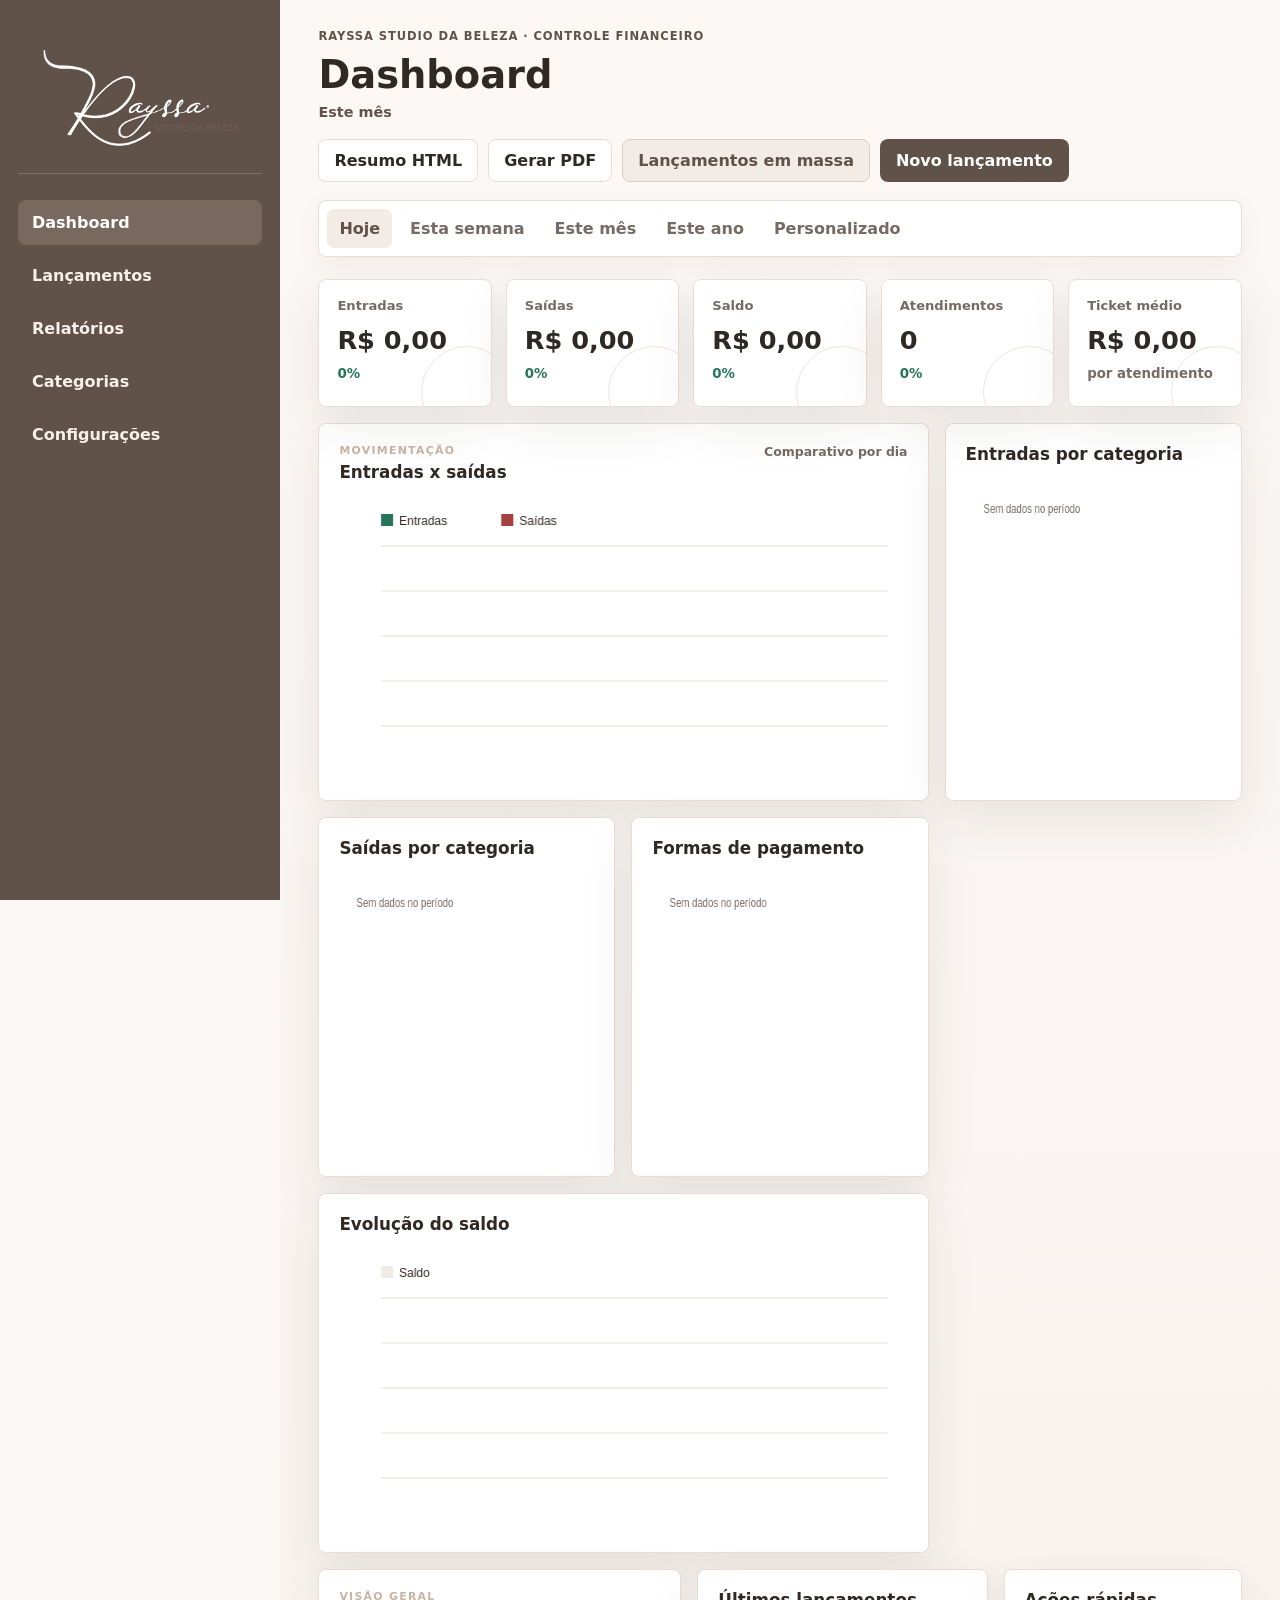
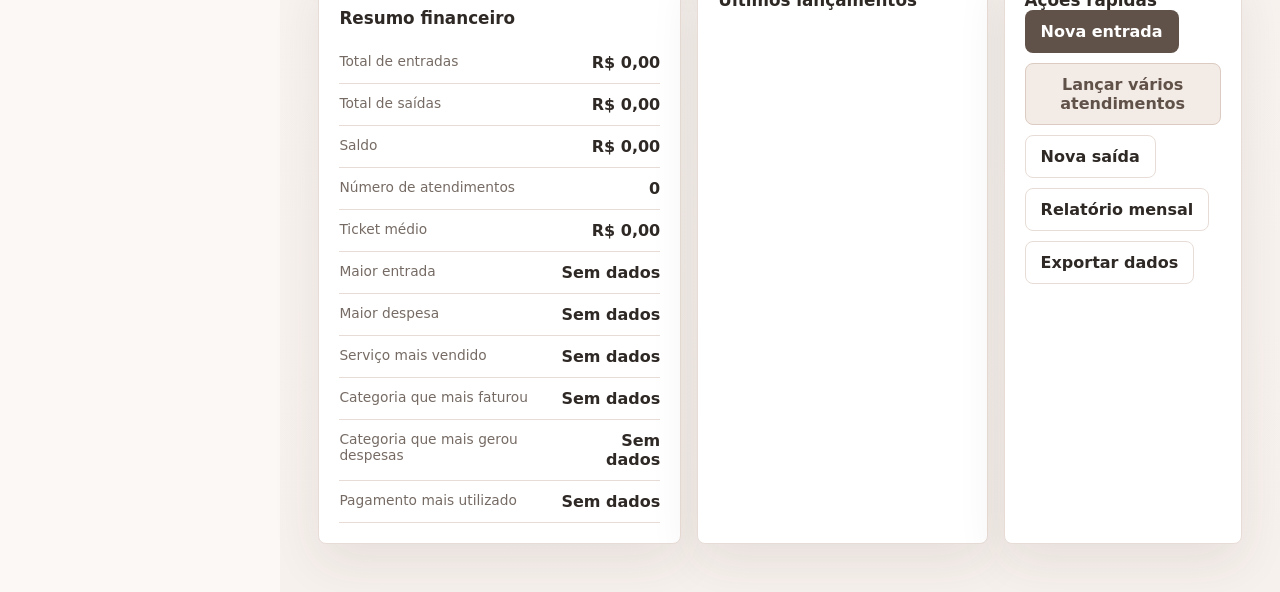
<file: index.html>
<!doctype html>
<html lang="pt-BR">
  <head>
    <meta charset="UTF-8" />
    <meta name="viewport" content="width=device-width, initial-scale=1.0" />
    <title>Controle Financeiro | Rayssa Studio da Beleza</title>
    <link rel="icon" href="data:," />
    <link rel="stylesheet" href="css/style.css" />
  </head>
  <body>
    <div class="app-shell">
      <aside class="sidebar" id="sidebar">
        <div class="brand">
          <img src="assets/logo-branca.png" alt="Rayssa Studio da Beleza" />
        </div>
        <nav class="nav" aria-label="Menu principal">
          <button class="nav-item active" data-view="dashboard">Dashboard</button>
          <button class="nav-item" data-view="lancamentos">Lançamentos</button>
          <button class="nav-item" data-view="relatorios">Relatórios</button>
          <button class="nav-item" data-view="categorias">Categorias</button>
          <button class="nav-item" data-view="configuracoes">Configurações</button>
        </nav>
      </aside>

      <main class="main">
        <header class="topbar">
          <button class="icon-button menu-toggle" id="menuToggle" aria-label="Abrir menu">☰</button>
          <div>
            <p class="eyebrow">Rayssa Studio da Beleza · Controle financeiro</p>
            <h1 id="viewTitle">Dashboard</h1>
            <span class="period-label" id="periodLabel">Este mês</span>
          </div>
          <div class="top-actions">
            <button class="button ghost" id="openHtmlSummary">Resumo HTML</button>
            <button class="button ghost" id="openPdfModal">Gerar PDF</button>
            <button class="button soft-button" id="openMassModal">Lançamentos em massa</button>
            <button class="button primary" id="addEntryBtn">Novo lançamento</button>
          </div>
        </header>

        <section class="period-panel" aria-label="Filtros de período">
          <div class="segmented" id="periodButtons">
            <button class="active" data-period="today">Hoje</button>
            <button data-period="week">Esta semana</button>
            <button data-period="month">Este mês</button>
            <button data-period="year">Este ano</button>
            <button data-period="custom">Personalizado</button>
          </div>
          <div class="custom-period" id="customPeriod">
            <label>De <input type="date" id="startDate" /></label>
            <label>Até <input type="date" id="endDate" /></label>
          </div>
        </section>

        <section class="view active" id="dashboardView">
          <div class="kpi-grid">
            <article class="kpi"><span>Entradas</span><strong id="kpiEntradas">R$ 0,00</strong><small id="trendEntradas">0%</small></article>
            <article class="kpi"><span>Saídas</span><strong id="kpiSaidas">R$ 0,00</strong><small id="trendSaidas">0%</small></article>
            <article class="kpi"><span>Saldo</span><strong id="kpiSaldo">R$ 0,00</strong><small id="trendSaldo">0%</small></article>
            <article class="kpi"><span>Atendimentos</span><strong id="kpiAtendimentos">0</strong><small id="trendAtendimentos">0%</small></article>
            <article class="kpi"><span>Ticket médio</span><strong id="kpiTicket">R$ 0,00</strong><small>por atendimento</small></article>
          </div>

          <div class="dashboard-grid">
            <section class="panel wide chart-panel"><div class="panel-heading"><div><span class="section-kicker">Movimentação</span><h2>Entradas x saídas</h2></div><span class="chart-note">Comparativo por dia</span></div><canvas id="cashFlowChart"></canvas></section>
            <section class="panel"><h2>Entradas por categoria</h2><canvas id="incomeCategoryChart"></canvas></section>
            <section class="panel"><h2>Saídas por categoria</h2><canvas id="expenseCategoryChart"></canvas></section>
            <section class="panel"><h2>Formas de pagamento</h2><canvas id="paymentChart"></canvas></section>
            <section class="panel wide"><h2>Evolução do saldo</h2><canvas id="balanceChart"></canvas></section>
          </div>

          <div class="content-grid">
            <section class="panel summary-panel"><div class="panel-heading"><div><span class="section-kicker">Visão geral</span><h2>Resumo financeiro</h2></div></div><dl class="summary-list" id="summaryList"></dl></section>
            <section class="panel"><h2>Últimos lançamentos</h2><div class="compact-list" id="recentList"></div></section>
            <section class="panel"><h2>Ações rápidas</h2><div class="quick-actions">
              <button class="button primary" data-quick="entrada">Nova entrada</button>
              <button class="button soft-button" id="quickMass">Lançar vários atendimentos</button>
              <button class="button ghost" data-quick="saida">Nova saída</button>
              <button class="button ghost" data-report="monthly">Relatório mensal</button>
              <button class="button ghost" id="quickExport">Exportar dados</button>
            </div></section>
          </div>
        </section>

        <section class="view" id="lancamentosView">
          <div class="panel">
            <div class="panel-header">
              <h2>Lançamentos</h2>
              <div class="panel-actions"><button class="button danger" id="deleteAllTransactions">Excluir todos</button><button class="button soft-button" id="massTransactionBtn">Lançamentos em massa</button><button class="button primary" id="newTransactionBtn">Adicionar</button></div>
            </div>
            <div class="filters">
              <input id="searchInput" type="search" placeholder="Buscar cliente, descrição ou serviço" />
              <input id="filterDate" type="date" />
              <select id="filterType"><option value="">Tipo</option><option value="entrada">Entrada</option><option value="saida">Saída</option></select>
              <select id="filterCategory"><option value="">Categoria</option></select>
              <select id="filterPayment"><option value="">Pagamento</option></select>
              <select id="sortSelect"><option value="date_desc">Data ↓</option><option value="date_asc">Data ↑</option><option value="value_desc">Valor ↓</option><option value="value_asc">Valor ↑</option></select>
            </div>
            <div class="table-wrap">
              <table>
                <thead><tr><th>Data</th><th>Tipo</th><th>Cliente/Descrição</th><th>Serviço/Categoria</th><th>Pagamento</th><th>Valor</th><th>Ações</th></tr></thead>
                <tbody id="transactionsTable"></tbody>
              </table>
            </div>
            <div class="pagination"><button class="button ghost" id="prevPage">Anterior</button><span id="pageInfo">Página 1</span><button class="button ghost" id="nextPage">Próxima</button></div>
          </div>
        </section>

        <section class="view" id="relatoriosView">
          <div class="panel">
            <h2>Relatórios</h2>
            <div class="report-grid">
              <button class="report-card" data-report="weekly"><strong>Relatório semanal</strong><span>Últimos 7 dias ou semana selecionada</span></button>
              <button class="report-card" data-report="monthly"><strong>Relatório mensal</strong><span>Resumo do mês com comparativo</span></button>
              <button class="report-card" data-report="yearly"><strong>Relatório anual</strong><span>Evolução mês a mês</span></button>
              <button class="report-card" data-report="custom"><strong>Período personalizado</strong><span>Escolha datas e gere PDF</span></button>
            </div>
            <div class="report-preview" id="reportPreview"></div>
          </div>
        </section>

        <section class="view" id="categoriasView">
          <div class="content-grid two">
            <section class="panel"><h2>Categorias de serviços</h2><form class="inline-form" data-category-form="income"><input required placeholder="Nova categoria" /><button class="button primary">Adicionar</button></form><div class="tag-list" id="incomeCategories"></div></section>
            <section class="panel"><h2>Categorias de despesas</h2><form class="inline-form" data-category-form="expense"><input required placeholder="Nova categoria" /><button class="button primary">Adicionar</button></form><div class="tag-list" id="expenseCategories"></div></section>
            <section class="panel"><h2>Formas de pagamento</h2><form class="inline-form" data-category-form="payment"><input required placeholder="Nova forma" /><button class="button primary">Adicionar</button></form><div class="tag-list" id="paymentMethods"></div></section>
          </div>
        </section>

        <section class="view" id="configuracoesView">
          <div class="content-grid two">
            <section class="panel"><h2>Backup</h2><p>Baixe ou restaure os registros financeiros em JSON.</p><div class="quick-actions"><button class="button primary" id="exportData">Exportar dados</button><label class="file-button">Importar dados<input type="file" id="importData" accept="application/json" /></label></div></section>
            <section class="panel"><h2>Dados de demonstração</h2><p id="demoStatus">Carregue exemplos para testar gráficos e relatórios.</p><div class="quick-actions"><button class="button ghost" id="loadDemo">Carregar demonstração</button><button class="button danger" id="clearDemo">Apagar demonstração</button></div></section>
          </div>
        </section>
      </main>
    </div>

    <div class="modal" id="transactionModal" aria-hidden="true">
      <div class="modal-card">
        <div class="modal-header"><h2 id="modalTitle">Novo lançamento</h2><button class="icon-button" data-close-modal>×</button></div>
        <form id="transactionForm" novalidate>
          <input type="hidden" id="transactionId" />
          <div class="type-switch"><label><input type="radio" name="tipo" value="entrada" checked /> Entrada</label><label><input type="radio" name="tipo" value="saida" /> Saída</label></div>
          <div class="form-grid">
            <label>Data *<input type="date" id="data" required /></label>
            <label class="entrada-field">Cliente *<input id="cliente" autocomplete="off" required /></label>
            <label class="entrada-field">Serviço realizado<input id="servico" autocomplete="off" /></label>
            <label class="saida-field hidden">Descrição<input id="descricao" autocomplete="off" /></label>
            <label>Categoria<select id="categoria"></select></label>
            <label class="saida-field hidden">Fornecedor<input id="fornecedor" autocomplete="off" /></label>
            <label>Forma de pagamento<select id="formaPagamento"></select></label>
            <label>Valor *<input id="valor" inputmode="decimal" placeholder="R$ 0,00" required /></label>
            <label class="full">Observações<textarea id="observacoes" rows="3"></textarea></label>
          </div>
          <p class="form-error" id="formError"></p>
          <div class="modal-actions"><button type="button" class="button ghost" data-close-modal>Cancelar</button><button class="button primary" type="submit">Salvar lançamento</button></div>
        </form>
      </div>
    </div>

    <div class="modal" id="massModal" aria-hidden="true">
      <div class="modal-card mass-card">
        <div class="modal-header"><div><span class="section-kicker">Cadastro rápido</span><h2>Lançamentos em massa</h2></div><button class="icon-button" data-close-modal>×</button></div>
        <p class="modal-intro">Informe a data uma vez e registre vários atendimentos do mesmo dia. Cada linha vira uma entrada separada.</p>
        <div class="mass-toolbar"><label>Data dos atendimentos *<input type="date" id="massDate" required /></label><button class="button soft-button" id="addMassRow" type="button">+ Adicionar linha</button></div>
        <div class="mass-rows" id="massRows"></div>
        <p class="form-error" id="massError"></p>
        <div class="modal-actions"><button type="button" class="button ghost" data-close-modal>Cancelar</button><button class="button primary" id="saveMass" type="button">Salvar lançamentos</button></div>
      </div>
    </div>

    <div class="modal" id="detailsModal" aria-hidden="true">
      <div class="modal-card small">
        <div class="modal-header"><h2>Detalhes</h2><button class="icon-button" data-close-modal>×</button></div>
        <div id="detailsContent" class="details"></div>
      </div>
    </div>

    <div class="modal" id="pdfModal" aria-hidden="true">
      <div class="modal-card small">
        <div class="modal-header"><h2>Gerar PDF</h2><button class="icon-button" data-close-modal>×</button></div>
        <div class="form-grid single">
          <label>Tipo de relatório<select id="pdfType"><option value="weekly">Semanal</option><option value="monthly">Mensal</option><option value="yearly">Anual</option><option value="custom">Personalizado</option></select></label>
          <label>Data inicial<input type="date" id="pdfStart" /></label>
          <label>Data final<input type="date" id="pdfEnd" /></label>
        </div>
        <div class="modal-actions"><button class="button ghost" data-close-modal>Cancelar</button><button class="button primary" id="generatePdf">Gerar PDF</button></div>
      </div>
    </div>

    <div class="toast" id="toast" role="status" aria-live="polite"></div>

    <script src="js/storage.js" defer></script>
    <script src="js/dashboard.js" defer></script>
    <script src="js/lancamentos.js" defer></script>
    <script src="js/relatorios.js" defer></script>
    <script src="js/pdf.js" defer></script>
    <script src="js/app.js" defer></script>
  </body>
</html>
</file>
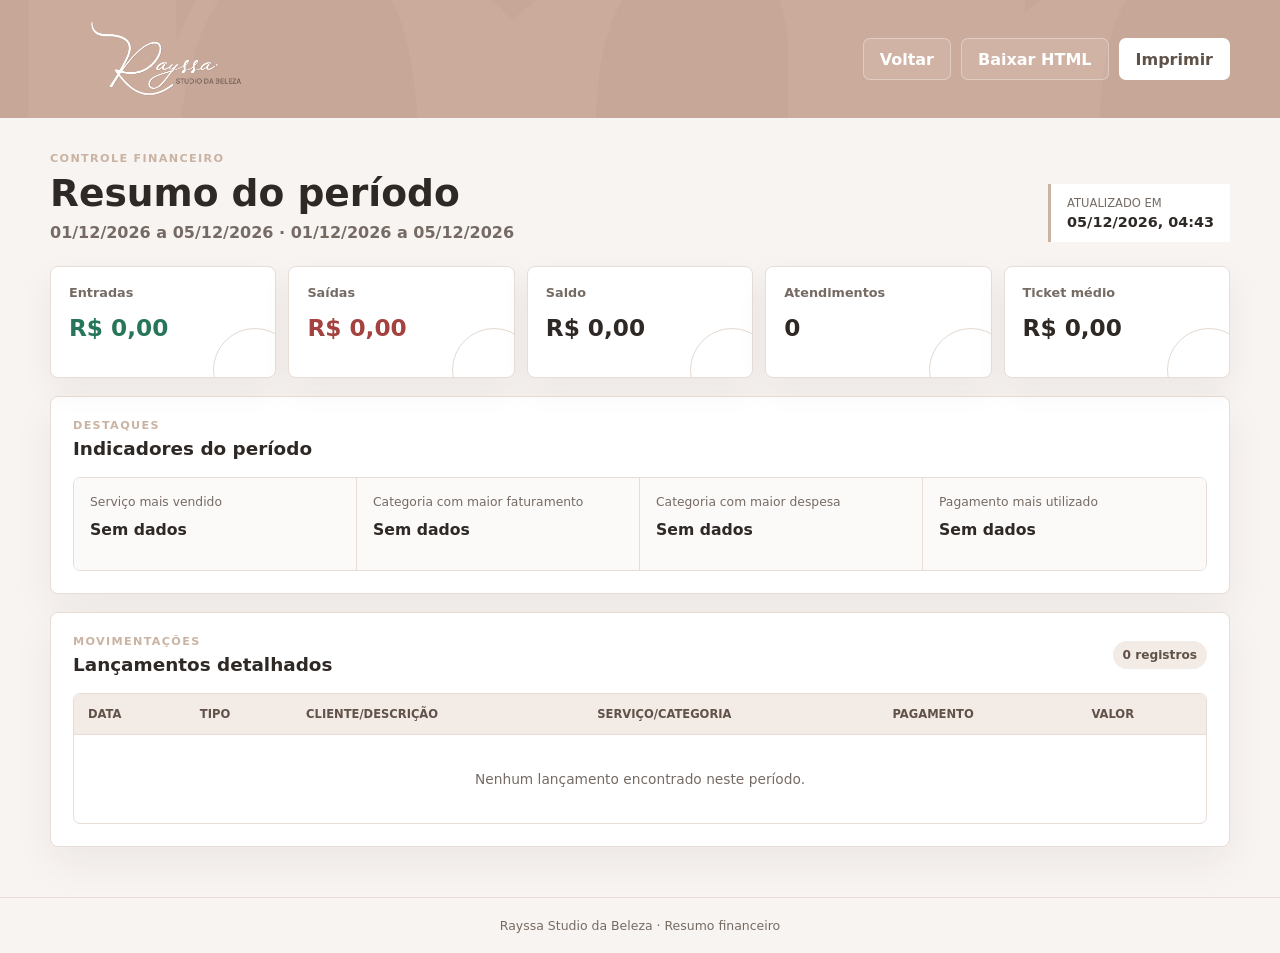
<file: resumo.html>
<!doctype html>
<html lang="pt-BR">
  <head>
    <meta charset="UTF-8" />
    <meta name="viewport" content="width=device-width, initial-scale=1.0" />
    <title>Resumo financeiro | Rayssa Studio da Beleza</title>
    <link rel="icon" href="data:," />
    <link rel="stylesheet" href="css/resumo.css" />
  </head>
  <body>
    <header class="report-header">
      <div class="header-inner">
        <img src="assets/logo-branca.png" alt="Rayssa Studio da Beleza" />
        <div class="header-actions">
          <a class="button secondary" href="index.html">Voltar</a>
          <a class="button secondary" id="downloadHtml" href="#" aria-disabled="true">Preparando HTML...</a>
          <button class="button light" id="printSummary">Imprimir</button>
        </div>
      </div>
    </header>

    <main class="report-main">
      <section class="title-row">
        <div>
          <p class="eyebrow">Controle financeiro</p>
          <h1>Resumo do período</h1>
          <p class="period" id="summaryPeriod">Carregando período...</p>
        </div>
        <div class="generated-at"><span>Atualizado em</span><strong id="generatedAt"></strong></div>
      </section>

      <section class="metrics" aria-label="Resumo financeiro">
        <article class="metric income"><span>Entradas</span><strong id="summaryIncome">R$ 0,00</strong></article>
        <article class="metric expense"><span>Saídas</span><strong id="summaryExpense">R$ 0,00</strong></article>
        <article class="metric balance"><span>Saldo</span><strong id="summaryBalance">R$ 0,00</strong></article>
        <article class="metric"><span>Atendimentos</span><strong id="summaryAppointments">0</strong></article>
        <article class="metric"><span>Ticket médio</span><strong id="summaryTicket">R$ 0,00</strong></article>
      </section>

      <section class="insights">
        <div class="section-title"><div><p class="eyebrow">Destaques</p><h2>Indicadores do período</h2></div></div>
        <div class="insight-grid" id="insightGrid"></div>
      </section>

      <section class="table-section">
        <div class="section-title">
          <div><p class="eyebrow">Movimentações</p><h2>Lançamentos detalhados</h2></div>
          <span class="record-count" id="recordCount">0 registros</span>
        </div>
        <div class="table-wrap">
          <table>
            <thead><tr><th>Data</th><th>Tipo</th><th>Cliente/descrição</th><th>Serviço/categoria</th><th>Pagamento</th><th>Valor</th></tr></thead>
            <tbody id="summaryTable"></tbody>
          </table>
        </div>
      </section>
    </main>

    <footer>Rayssa Studio da Beleza · Resumo financeiro</footer>
    <script src="js/storage.js"></script>
    <script src="js/dashboard.js"></script>
    <script src="js/resumo.js"></script>
  </body>
</html>
</file>
<file: css/style.css>
:root {
  --primary: #615249;
  --secondary: #cab3a2;
  --ink: #2f2926;
  --muted: #766b64;
  --line: #e8ddd6;
  --bg: #fbf8f6;
  --surface: #ffffff;
  --soft: #f3ebe6;
  --positive: #28765a;
  --negative: #a4423f;
  --warning: #b17a2f;
  --shadow: 0 18px 50px rgba(54, 41, 34, 0.09);
  --radius: 8px;
}

* { box-sizing: border-box; }

body {
  margin: 0;
  min-height: 100vh;
  background: var(--bg);
  color: var(--ink);
  font-family: "Montserrat", system-ui, sans-serif;
}

button, input, select, textarea { font: inherit; }
button { cursor: pointer; }

.app-shell { display: grid; grid-template-columns: 280px 1fr; min-height: 100vh; }

.sidebar {
  position: sticky;
  top: 0;
  height: 100vh;
  padding: 24px 18px;
  background: var(--primary) url('../assets/fundo-aplicacao.jpg') center / cover;
  background: var(--primary);
  color: #fff;
}

.brand { display: flex; align-items: center; justify-content: center; min-height: 116px; margin-bottom: 26px; padding: 14px 8px; border-bottom: 1px solid rgba(255,255,255,.18); }
.brand img { display: block; width: min(220px, 100%); height: auto; object-fit: contain; }
.brand-mark {
  display: grid;
  place-items: center;
  width: 52px;
  height: 52px;
  border: 1px solid rgba(255,255,255,.45);
  border-radius: 50%;
  background: rgba(202, 179, 162, .22);
  font-weight: 800;
  letter-spacing: .04em;
}
.brand strong { display: block; font-size: 1.02rem; }
.brand span { color: #eadbd1; font-size: .83rem; }

.nav { display: grid; gap: 8px; }
.nav-item {
  width: 100%;
  border: 0;
  border-radius: var(--radius);
  padding: 13px 14px;
  background: transparent;
  color: #f7efe9;
  text-align: left;
  font-weight: 600;
}
.nav-item:hover, .nav-item.active { background: #79685e; color: #fff; }

.main { min-width: 0; padding: 28px clamp(18px, 3vw, 46px) 48px; background: linear-gradient(180deg, #fbf8f6 0%, #f7f1ed 100%); }
.topbar {
  display: flex;
  align-items: center;
  justify-content: space-between;
  flex-wrap: wrap;
  gap: 18px;
  margin-bottom: 18px;
}
.eyebrow { margin: 0 0 6px; color: var(--primary); font-weight: 800; font-size: .72rem; letter-spacing: .08em; text-transform: uppercase; }
h1, h2 { margin: 0; letter-spacing: 0; }
h1 { font-size: clamp(1.65rem, 3vw, 2.6rem); }
h2 { font-size: 1.05rem; }
p { color: var(--muted); line-height: 1.55; }
.period-label { display: inline-block; margin-top: 7px; color: var(--primary); font-size: .9rem; font-weight: 700; }
.top-actions, .quick-actions, .modal-actions { display: flex; gap: 10px; flex-wrap: wrap; }
.top-actions { justify-content: flex-end; }

.button, .file-button {
  border: 1px solid transparent;
  border-radius: var(--radius);
  padding: 11px 15px;
  min-height: 42px;
  color: var(--ink);
  background: var(--surface);
  font-weight: 700;
  box-shadow: none;
  text-decoration: none;
}
.button.primary { background: var(--primary); color: #fff; }
.button.soft-button { border-color: #dccbc0; background: var(--soft); color: var(--primary); }
.button.primary:hover { background: #4f423b; }
.button.ghost, .file-button { border-color: var(--line); background: #fff; }
.button.danger { background: #fff1ef; color: var(--negative); border-color: #f0c9c5; }
.icon-button {
  display: grid;
  place-items: center;
  width: 42px;
  height: 42px;
  border: 1px solid var(--line);
  border-radius: var(--radius);
  background: #fff;
  color: var(--primary);
  font-size: 1.25rem;
}
.menu-toggle { display: none; }

.period-panel {
  display: flex;
  justify-content: space-between;
  gap: 12px;
  align-items: center;
  margin-bottom: 22px;
  padding: 8px;
  box-shadow: 0 8px 24px rgba(54,41,34,.05);
  border: 1px solid var(--line);
  border-radius: var(--radius);
  background: #fff;
}
.segmented { display: flex; gap: 6px; flex-wrap: wrap; }
.segmented button {
  border: 0;
  border-radius: 7px;
  padding: 10px 12px;
  background: transparent;
  color: var(--muted);
  font-weight: 700;
}
.segmented button.active { background: var(--soft); color: var(--primary); }
.custom-period { display: none; gap: 10px; flex-wrap: wrap; }
.custom-period.active { display: flex; }
label { display: grid; gap: 7px; color: var(--muted); font-size: .86rem; font-weight: 700; }
input, select, textarea {
  width: 100%;
  border: 1px solid var(--line);
  border-radius: var(--radius);
  padding: 11px 12px;
  background: #fff;
  color: var(--ink);
  outline: none;
}
textarea { resize: vertical; }
input:focus, select:focus, textarea:focus { border-color: var(--secondary); box-shadow: 0 0 0 3px rgba(202,179,162,.28); }

.view { display: none; }
.view.active { display: block; }
.kpi-grid {
  display: grid;
  grid-template-columns: repeat(5, minmax(160px, 1fr));
  gap: 14px;
  margin-bottom: 16px;
}
.kpi, .panel {
  border: 1px solid var(--line);
  border-radius: var(--radius);
  background: var(--surface);
  box-shadow: var(--shadow);
}
.kpi { padding: 18px 18px 16px; min-height: 128px; position: relative; overflow: hidden; }
.kpi::after { content: ""; position: absolute; right: -22px; bottom: -32px; width: 90px; height: 90px; border: 1px solid var(--secondary); border-radius: 50%; opacity: .35; }
.kpi span { display: block; color: var(--muted); font-weight: 700; font-size: .82rem; }
.kpi strong { display: block; margin: 12px 0 8px; font-size: clamp(1.25rem, 2vw, 1.75rem); }
.kpi small { color: var(--muted); font-weight: 700; }
.kpi small.up { color: var(--positive); }
.kpi small.down { color: var(--negative); }

.dashboard-grid { display: grid; grid-template-columns: repeat(12, minmax(0, 1fr)); gap: 16px; }
.panel { padding: 20px; min-width: 0; }
.dashboard-grid > .panel { grid-column: span 4; }
.dashboard-grid > .panel.wide { grid-column: span 8; }
.panel-heading { display: flex; align-items: flex-start; justify-content: space-between; gap: 16px; }
.section-kicker { display: block; margin-bottom: 5px; color: var(--secondary); font-size: .68rem; font-weight: 800; letter-spacing: .12em; text-transform: uppercase; }
.chart-note { color: var(--muted); font-size: .78rem; font-weight: 700; }
.panel.wide { grid-column: 1 / -1; }
.dashboard-grid > .panel.wide { grid-column: span 8; }
.panel canvas { width: 100%; max-height: 320px; margin-top: 14px; }
.content-grid { display: grid; grid-template-columns: 1.25fr 1fr .82fr; gap: 16px; margin-top: 16px; }
.content-grid.two { grid-template-columns: repeat(2, minmax(0, 1fr)); }
.panel-header { display: flex; justify-content: space-between; align-items: center; gap: 12px; margin-bottom: 15px; }
.panel-actions { display: flex; flex-wrap: wrap; gap: 8px; justify-content: flex-end; }

.summary-list { display: grid; gap: 0; margin: 14px 0 0; }
.summary-list div, .compact-row {
  display: flex;
  justify-content: space-between;
  gap: 12px;
  padding: 10px 0;
  border-bottom: 1px solid var(--line);
}
.summary-list dt, .compact-row span { color: var(--muted); font-size: .86rem; }
.summary-list dd { margin: 0; font-weight: 800; text-align: right; }
.compact-list { margin-top: 10px; }
.compact-row strong { font-size: .92rem; }
.summary-panel .summary-list div { padding: 11px 0; }

.filters {
  display: grid;
  grid-template-columns: minmax(220px, 2fr) repeat(5, minmax(140px, 1fr));
  gap: 10px;
  margin-bottom: 14px;
}
.table-wrap { overflow-x: auto; border: 1px solid var(--line); border-radius: var(--radius); }
table { width: 100%; border-collapse: collapse; min-width: 860px; background: #fff; }
th, td { padding: 13px 12px; border-bottom: 1px solid var(--line); text-align: left; font-size: .9rem; }
th { background: var(--soft); color: var(--primary); font-size: .78rem; text-transform: uppercase; }
.amount.income { color: var(--positive); font-weight: 800; }
.amount.expense { color: var(--negative); font-weight: 800; }
.badge { display: inline-flex; border-radius: 999px; padding: 5px 9px; font-size: .76rem; font-weight: 800; }
.badge.entrada { background: #e9f5ef; color: var(--positive); }
.badge.saida { background: #fff0ee; color: var(--negative); }
.row-actions { display: flex; gap: 6px; }
.row-actions button { padding: 7px 9px; min-height: 34px; font-size: .8rem; }
.pagination { display: flex; justify-content: center; align-items: center; gap: 12px; margin-top: 14px; }

.report-grid { display: grid; grid-template-columns: repeat(4, minmax(0, 1fr)); gap: 12px; margin-top: 16px; }
.report-card {
  min-height: 132px;
  border: 1px solid var(--line);
  border-radius: var(--radius);
  background: #fff;
  padding: 16px;
  text-align: left;
}
.report-card:hover { border-color: var(--secondary); box-shadow: 0 12px 32px rgba(54,41,34,.08); }
.report-card strong { display: block; margin-bottom: 10px; color: var(--primary); }
.report-card span { color: var(--muted); line-height: 1.45; }
.report-preview { margin-top: 18px; }
.inline-form { display: grid; grid-template-columns: 1fr auto; gap: 10px; margin: 15px 0; }
.tag-list { display: flex; flex-wrap: wrap; gap: 8px; }
.tag {
  display: inline-flex;
  align-items: center;
  gap: 8px;
  border: 1px solid var(--line);
  border-radius: 999px;
  padding: 8px 10px;
  background: var(--soft);
  font-weight: 700;
  color: var(--primary);
}
.tag button { border: 0; background: transparent; color: var(--negative); font-weight: 800; }
.file-button { position: relative; display: inline-grid; place-items: center; }
.file-button input { position: absolute; inset: 0; opacity: 0; cursor: pointer; }

.modal {
  position: fixed;
  inset: 0;
  display: none;
  align-items: center;
  justify-content: center;
  padding: 18px;
  background: rgba(42, 33, 28, .48);
  z-index: 20;
}
.modal.open { display: flex; }
.modal-card {
  width: min(820px, 100%);
  max-height: 92vh;
  overflow: auto;
  border-radius: var(--radius);
  background: #fff;
  box-shadow: 0 30px 90px rgba(0,0,0,.24);
  padding: 20px;
}
.modal-card.small { width: min(520px, 100%); }
.mass-card { width: min(920px, 100%); }
.modal-intro { margin: -6px 0 18px; }
.mass-toolbar { display: flex; align-items: flex-end; justify-content: space-between; gap: 12px; margin-bottom: 14px; }
.mass-toolbar label { width: min(300px, 100%); }
.mass-rows { display: grid; gap: 8px; max-height: 42vh; overflow: auto; padding: 2px; }
.mass-row { display: grid; grid-template-columns: 1.2fr 1.4fr .8fr auto; gap: 8px; align-items: end; padding: 10px; border: 1px solid var(--line); border-radius: var(--radius); background: #fcfaf9; }
.mass-row button { min-height: 42px; }
.modal-header { display: flex; align-items: center; justify-content: space-between; gap: 12px; margin-bottom: 16px; }
.type-switch {
  display: flex;
  gap: 10px;
  padding: 8px;
  border-radius: var(--radius);
  background: var(--soft);
  margin-bottom: 16px;
}
.type-switch label {
  display: flex;
  align-items: center;
  gap: 8px;
  padding: 8px 10px;
  color: var(--primary);
}
.form-grid { display: grid; grid-template-columns: repeat(2, minmax(0, 1fr)); gap: 13px; }
.form-grid.single { grid-template-columns: 1fr; }
.full { grid-column: 1 / -1; }
.hidden { display: none !important; }
.form-error { min-height: 20px; margin: 10px 0 0; color: var(--negative); font-weight: 700; }
.modal-actions { justify-content: flex-end; margin-top: 18px; }
.details { display: grid; gap: 10px; }
.details div { display: flex; justify-content: space-between; gap: 12px; border-bottom: 1px solid var(--line); padding-bottom: 9px; }
.details span { color: var(--muted); font-weight: 700; }
.details strong { text-align: right; }
.toast {
  position: fixed;
  right: 18px;
  bottom: 18px;
  transform: translateY(20px);
  opacity: 0;
  pointer-events: none;
  border-radius: var(--radius);
  background: var(--primary);
  color: #fff;
  padding: 13px 16px;
  box-shadow: var(--shadow);
  transition: .2s ease;
  z-index: 30;
}
.toast.show { transform: translateY(0); opacity: 1; }

@media (max-width: 1120px) {
  .app-shell { grid-template-columns: 1fr; }
  .sidebar {
    position: fixed;
    inset: 0 auto 0 0;
    width: 280px;
    z-index: 25;
    transform: translateX(calc(-100% - 4px));
    transition: transform .2s ease;
  }
  .sidebar.open { transform: translateX(0); }
  .menu-toggle { display: grid; }
  .kpi-grid { grid-template-columns: repeat(2, minmax(0, 1fr)); }
  .dashboard-grid { grid-template-columns: repeat(2, minmax(0, 1fr)); }
  .dashboard-grid > .panel, .dashboard-grid > .panel.wide { grid-column: span 1; }
  .dashboard-grid > .panel.wide:first-child, .dashboard-grid > .panel.wide:last-child { grid-column: 1 / -1; }
  .filters { grid-template-columns: repeat(2, minmax(0, 1fr)); }
  .content-grid, .content-grid.two, .report-grid { grid-template-columns: repeat(2, minmax(0, 1fr)); }
}

@media (max-width: 720px) {
  .main { padding: 16px 14px 30px; }
  .topbar, .period-panel { align-items: stretch; flex-direction: column; }
  .top-actions, .top-actions .button { width: 100%; }
  .top-actions .button, .quick-actions .button, .file-button { justify-content: center; width: 100%; }
  .kpi-grid, .dashboard-grid, .content-grid, .content-grid.two, .report-grid, .filters, .form-grid { grid-template-columns: 1fr; }
  .dashboard-grid > .panel, .dashboard-grid > .panel.wide, .panel.wide { grid-column: auto; }
  .inline-form { grid-template-columns: 1fr; }
  .modal-actions { flex-direction: column; }
  .mass-toolbar { align-items: stretch; flex-direction: column; }
  .mass-toolbar label { width: 100%; }
  .mass-row { grid-template-columns: 1fr; }
  .panel-actions { width: 100%; }
  .panel-actions .button { width: 100%; }
}
</file>
<file: css/resumo.css>
:root {
  --primary: #615249;
  --secondary: #cab3a2;
  --ink: #2f2926;
  --muted: #766b64;
  --line: #e8ddd6;
  --soft: #f3ebe6;
  --surface: #fff;
  --positive: #28765a;
  --negative: #a4423f;
}

* { box-sizing: border-box; }
body { margin: 0; background: #f8f4f1; color: var(--ink); font-family: "Montserrat", system-ui, sans-serif; }
button, a { font: inherit; }
.report-header { background: var(--primary) url('../assets/fundo-aplicacao.jpg') center / cover; }
.header-inner { display: flex; align-items: center; justify-content: space-between; gap: 24px; width: min(1180px, calc(100% - 40px)); min-height: 118px; margin: auto; }
.header-inner img { width: 230px; height: 92px; object-fit: contain; }
.header-actions { display: flex; gap: 10px; }
.button { display: inline-grid; place-items: center; min-height: 42px; padding: 10px 16px; border: 1px solid transparent; border-radius: 7px; font-weight: 800; text-decoration: none; cursor: pointer; }
.button.light { background: #fff; color: var(--primary); }
.button.secondary { border-color: rgba(255,255,255,.32); background: rgba(255,255,255,.1); color: #fff; }
.report-main { width: min(1180px, calc(100% - 40px)); margin: 34px auto 50px; }
.title-row { display: flex; align-items: flex-end; justify-content: space-between; gap: 24px; margin-bottom: 24px; }
.eyebrow { margin: 0 0 6px; color: var(--secondary); font-size: .7rem; font-weight: 900; letter-spacing: .12em; text-transform: uppercase; }
h1, h2 { margin: 0; letter-spacing: 0; }
h1 { font-size: 2.35rem; }
h2 { font-size: 1.15rem; }
.period { margin: 8px 0 0; color: var(--muted); font-weight: 700; }
.generated-at { display: grid; gap: 4px; padding: 12px 16px; border-left: 3px solid var(--secondary); background: #fff; }
.generated-at span { color: var(--muted); font-size: .72rem; text-transform: uppercase; }
.generated-at strong { font-size: .9rem; }
.metrics { display: grid; grid-template-columns: repeat(5, 1fr); gap: 12px; }
.metric { position: relative; min-height: 112px; padding: 18px; overflow: hidden; border: 1px solid var(--line); border-radius: 8px; background: var(--surface); box-shadow: 0 12px 32px rgba(54,41,34,.06); }
.metric::after { content: ""; position: absolute; right: -22px; bottom: -35px; width: 82px; height: 82px; border: 1px solid var(--secondary); border-radius: 50%; opacity: .5; }
.metric span { display: block; color: var(--muted); font-size: .8rem; font-weight: 800; }
.metric strong { display: block; margin-top: 14px; font-size: 1.45rem; }
.metric.income strong { color: var(--positive); }
.metric.expense strong { color: var(--negative); }
.insights, .table-section { margin-top: 18px; padding: 22px; border: 1px solid var(--line); border-radius: 8px; background: #fff; box-shadow: 0 16px 40px rgba(54,41,34,.06); }
.section-title { display: flex; align-items: center; justify-content: space-between; gap: 18px; margin-bottom: 18px; }
.insight-grid { display: grid; grid-template-columns: repeat(4, 1fr); border: 1px solid var(--line); border-radius: 7px; overflow: hidden; }
.insight { min-height: 92px; padding: 16px; border-right: 1px solid var(--line); background: #fcfaf9; }
.insight:last-child { border-right: 0; }
.insight span { display: block; color: var(--muted); font-size: .77rem; line-height: 1.4; }
.insight strong { display: block; margin-top: 9px; font-size: .98rem; }
.record-count { padding: 7px 10px; border-radius: 999px; background: var(--soft); color: var(--primary); font-size: .76rem; font-weight: 800; }
.table-wrap { overflow-x: auto; border: 1px solid var(--line); border-radius: 7px; }
table { width: 100%; min-width: 820px; border-collapse: collapse; }
th, td { padding: 13px 14px; border-bottom: 1px solid var(--line); text-align: left; font-size: .86rem; }
th { background: var(--soft); color: var(--primary); font-size: .72rem; text-transform: uppercase; }
tbody tr:last-child td { border-bottom: 0; }
tbody tr:hover { background: #fcfaf9; }
.type { display: inline-flex; padding: 5px 8px; border-radius: 999px; font-size: .72rem; font-weight: 900; }
.type.entrada { background: #e9f5ef; color: var(--positive); }
.type.saida { background: #fff0ee; color: var(--negative); }
.amount { font-weight: 900; white-space: nowrap; }
.amount.entrada { color: var(--positive); }
.amount.saida { color: var(--negative); }
.empty { padding: 36px; color: var(--muted); text-align: center; }
footer { padding: 20px; border-top: 1px solid var(--line); color: var(--muted); font-size: .78rem; text-align: center; }

@media (max-width: 900px) {
  .metrics { grid-template-columns: repeat(2, 1fr); }
  .insight-grid { grid-template-columns: repeat(2, 1fr); }
  .insight:nth-child(2) { border-right: 0; }
  .insight:nth-child(-n+2) { border-bottom: 1px solid var(--line); }
}

@media (max-width: 560px) {
  .header-inner, .title-row { align-items: stretch; flex-direction: column; }
  .header-inner { padding: 14px 0; }
  .header-inner img { width: 200px; height: 72px; }
  .header-actions .button { flex: 1; }
  .report-main { width: min(100% - 24px, 1180px); margin-top: 22px; }
  h1 { font-size: 1.8rem; }
  .metrics, .insight-grid { grid-template-columns: 1fr; }
  .insight { border-right: 0; border-bottom: 1px solid var(--line); }
  .insight:last-child { border-bottom: 0; }
  .section-title { align-items: flex-start; flex-direction: column; }
}

@media print {
  body { background: #fff; }
  .header-actions { display: none; }
  .report-main { width: calc(100% - 30px); margin: 20px auto; }
  .metric, .insights, .table-section { box-shadow: none; break-inside: avoid; }
  .report-header { print-color-adjust: exact; -webkit-print-color-adjust: exact; }
}
</file>
